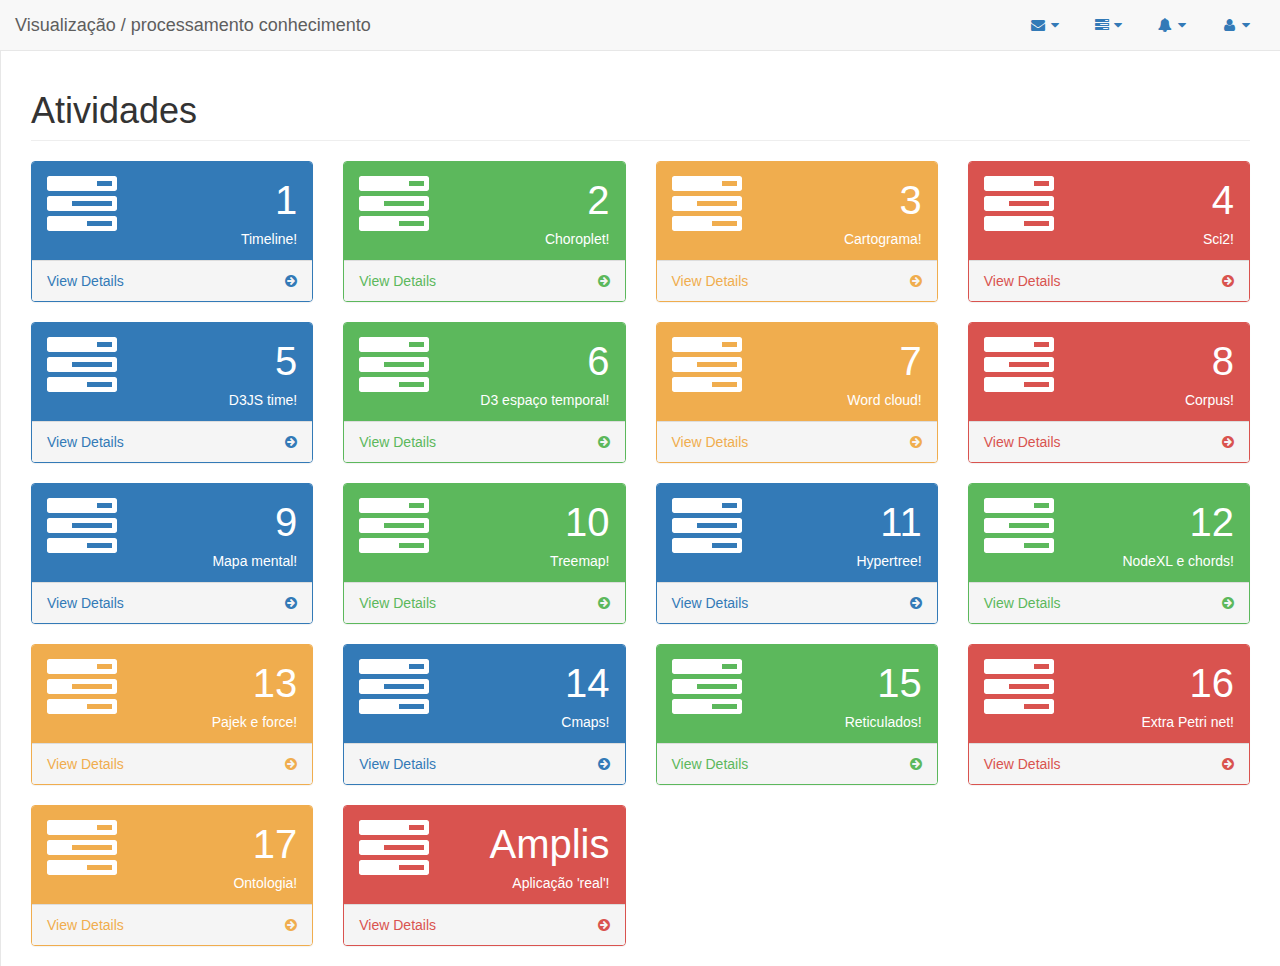
<file: index.html>
<!DOCTYPE html>
<html>
<head>
<meta http-equiv="refresh" content="0;url=pages/index.html">
<title>SB Admin 2</title>
<script language="javascript">
    window.location.href = "pages/index.html"
</script>
</head>
<body>
Go to <a href="pages/index.html">/pages/index.html</a>
</body>
</html>
</file>
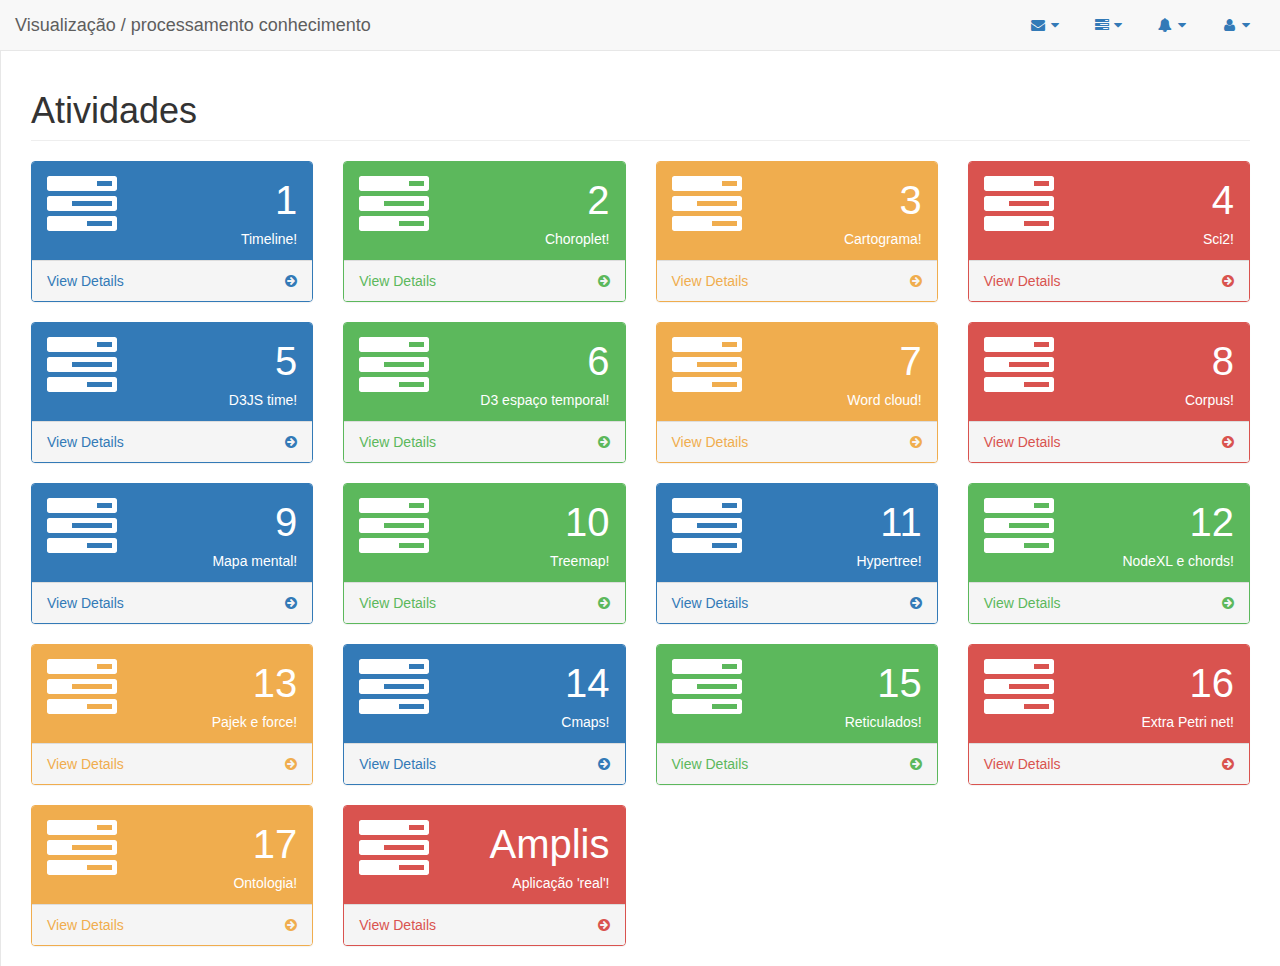
<file: pages/index.html>
<!DOCTYPE html>
<html lang="en">

    <head>

        <meta charset="utf-8">
        <meta http-equiv="X-UA-Compatible" content="IE=edge">
        <meta name="viewport" content="width=device-width, initial-scale=1">
        <meta name="description" content="">
        <meta name="author" content="">

        <title>Visualização / processamento conhecimento</title>

        <!-- Bootstrap Core CSS -->
        <link href="../bower_components/bootstrap/dist/css/bootstrap.min.css" rel="stylesheet">

        <!-- MetisMenu CSS -->
        <link href="../bower_components/metisMenu/dist/metisMenu.min.css" rel="stylesheet">

        <!-- Timeline CSS -->
        <link href="../dist/css/timeline.css" rel="stylesheet">

        <!-- Custom CSS -->
        <link href="../dist/css/sb-admin-2.css" rel="stylesheet">

        <!-- Morris Charts CSS -->
        <link href="../bower_components/morrisjs/morris.css" rel="stylesheet">

        <!-- Custom Fonts -->
        <link href="../bower_components/font-awesome/css/font-awesome.min.css" rel="stylesheet" type="text/css">

        <!-- HTML5 Shim and Respond.js IE8 support of HTML5 elements and media queries -->
        <!-- WARNING: Respond.js doesn't work if you view the page via file:// -->
        <!--[if lt IE 9]>
            <script src="https://oss.maxcdn.com/libs/html5shiv/3.7.0/html5shiv.js"></script>
            <script src="https://oss.maxcdn.com/libs/respond.js/1.4.2/respond.min.js"></script>
        <![endif]-->

    </head>

    <body>

        <div id="wrapper">

            <!-- Navigation -->
            <nav class="navbar navbar-default navbar-static-top" role="navigation" style="margin-bottom: 0">
                <div class="navbar-header">
                    <button type="button" class="navbar-toggle" data-toggle="collapse" data-target=".navbar-collapse">
                        <span class="sr-only">Toggle navigation</span>
                        <span class="icon-bar"></span>
                        <span class="icon-bar"></span>
                        <span class="icon-bar"></span>
                    </button>
                    <a class="navbar-brand" href="index.html">Visualização / processamento conhecimento</a>
                </div>
                <!-- /.navbar-header -->

                <ul class="nav navbar-top-links navbar-right">
                    <li class="dropdown">
                        <a class="dropdown-toggle" data-toggle="dropdown" href="#">
                            <i class="fa fa-envelope fa-fw"></i>  <i class="fa fa-caret-down"></i>
                        </a>
                        <ul class="dropdown-menu dropdown-messages">
                            <li>
                                <a href="#">
                                    <div>
                                        <strong>John Smith</strong>
                                        <span class="pull-right text-muted">
                                            <em>Yesterday</em>
                                        </span>
                                    </div>
                                    <div>Lorem ipsum dolor sit amet, consectetur adipiscing elit. Pellentesque eleifend...</div>
                                </a>
                            </li>
                            <li class="divider"></li>
                            <li>
                                <a href="#">
                                    <div>
                                        <strong>John Smith</strong>
                                        <span class="pull-right text-muted">
                                            <em>Yesterday</em>
                                        </span>
                                    </div>
                                    <div>Lorem ipsum dolor sit amet, consectetur adipiscing elit. Pellentesque eleifend...</div>
                                </a>
                            </li>
                            <li class="divider"></li>
                            <li>
                                <a href="#">
                                    <div>
                                        <strong>John Smith</strong>
                                        <span class="pull-right text-muted">
                                            <em>Yesterday</em>
                                        </span>
                                    </div>
                                    <div>Lorem ipsum dolor sit amet, consectetur adipiscing elit. Pellentesque eleifend...</div>
                                </a>
                            </li>
                            <li class="divider"></li>
                            <li>
                                <a class="text-center" href="#">
                                    <strong>Read All Messages</strong>
                                    <i class="fa fa-angle-right"></i>
                                </a>
                            </li>
                        </ul>
                        <!-- /.dropdown-messages -->
                    </li>
                    <!-- /.dropdown -->
                    <li class="dropdown">
                        <a class="dropdown-toggle" data-toggle="dropdown" href="#">
                            <i class="fa fa-tasks fa-fw"></i>  <i class="fa fa-caret-down"></i>
                        </a>
                        <ul class="dropdown-menu dropdown-tasks">
                            <li>
                                <a href="#">
                                    <div>
                                        <p>
                                            <strong>Task 1</strong>
                                            <span class="pull-right text-muted">40% Complete</span>
                                        </p>
                                        <div class="progress progress-striped active">
                                            <div class="progress-bar progress-bar-success" role="progressbar" aria-valuenow="40" aria-valuemin="0" aria-valuemax="100" style="width: 40%">
                                                <span class="sr-only">40% Complete (success)</span>
                                            </div>
                                        </div>
                                    </div>
                                </a>
                            </li>
                            <li class="divider"></li>
                            <li>
                                <a href="#">
                                    <div>
                                        <p>
                                            <strong>Task 2</strong>
                                            <span class="pull-right text-muted">20% Complete</span>
                                        </p>
                                        <div class="progress progress-striped active">
                                            <div class="progress-bar progress-bar-info" role="progressbar" aria-valuenow="20" aria-valuemin="0" aria-valuemax="100" style="width: 20%">
                                                <span class="sr-only">20% Complete</span>
                                            </div>
                                        </div>
                                    </div>
                                </a>
                            </li>
                            <li class="divider"></li>
                            <li>
                                <a href="#">
                                    <div>
                                        <p>
                                            <strong>Task 3</strong>
                                            <span class="pull-right text-muted">60% Complete</span>
                                        </p>
                                        <div class="progress progress-striped active">
                                            <div class="progress-bar progress-bar-warning" role="progressbar" aria-valuenow="60" aria-valuemin="0" aria-valuemax="100" style="width: 60%">
                                                <span class="sr-only">60% Complete (warning)</span>
                                            </div>
                                        </div>
                                    </div>
                                </a>
                            </li>
                            <li class="divider"></li>
                            <li>
                                <a href="#">
                                    <div>
                                        <p>
                                            <strong>Task 4</strong>
                                            <span class="pull-right text-muted">80% Complete</span>
                                        </p>
                                        <div class="progress progress-striped active">
                                            <div class="progress-bar progress-bar-danger" role="progressbar" aria-valuenow="80" aria-valuemin="0" aria-valuemax="100" style="width: 80%">
                                                <span class="sr-only">80% Complete (danger)</span>
                                            </div>
                                        </div>
                                    </div>
                                </a>
                            </li>
                            <li class="divider"></li>
                            <li>
                                <a class="text-center" href="#">
                                    <strong>See All Tasks</strong>
                                    <i class="fa fa-angle-right"></i>
                                </a>
                            </li>
                        </ul>
                        <!-- /.dropdown-tasks -->
                    </li>
                    <!-- /.dropdown -->
                    <li class="dropdown">
                        <a class="dropdown-toggle" data-toggle="dropdown" href="#">
                            <i class="fa fa-bell fa-fw"></i>  <i class="fa fa-caret-down"></i>
                        </a>
                        <ul class="dropdown-menu dropdown-alerts">
                            <li>
                                <a href="#">
                                    <div>
                                        <i class="fa fa-comment fa-fw"></i> New Comment
                                        <span class="pull-right text-muted small">4 minutes ago</span>
                                    </div>
                                </a>
                            </li>
                            <li class="divider"></li>
                            <li>
                                <a href="#">
                                    <div>
                                        <i class="fa fa-twitter fa-fw"></i> 3 New Followers
                                        <span class="pull-right text-muted small">12 minutes ago</span>
                                    </div>
                                </a>
                            </li>
                            <li class="divider"></li>
                            <li>
                                <a href="#">
                                    <div>
                                        <i class="fa fa-envelope fa-fw"></i> Message Sent
                                        <span class="pull-right text-muted small">4 minutes ago</span>
                                    </div>
                                </a>
                            </li>
                            <li class="divider"></li>
                            <li>
                                <a href="#">
                                    <div>
                                        <i class="fa fa-tasks fa-fw"></i> New Task
                                        <span class="pull-right text-muted small">4 minutes ago</span>
                                    </div>
                                </a>
                            </li>
                            <li class="divider"></li>
                            <li>
                                <a href="#">
                                    <div>
                                        <i class="fa fa-upload fa-fw"></i> Server Rebooted
                                        <span class="pull-right text-muted small">4 minutes ago</span>
                                    </div>
                                </a>
                            </li>
                            <li class="divider"></li>
                            <li>
                                <a class="text-center" href="#">
                                    <strong>See All Alerts</strong>
                                    <i class="fa fa-angle-right"></i>
                                </a>
                            </li>
                        </ul>
                        <!-- /.dropdown-alerts -->
                    </li>
                    <!-- /.dropdown -->
                    <li class="dropdown">
                        <a class="dropdown-toggle" data-toggle="dropdown" href="#">
                            <i class="fa fa-user fa-fw"></i>  <i class="fa fa-caret-down"></i>
                        </a>
                        <ul class="dropdown-menu dropdown-user">
                            <li><a href="#"><i class="fa fa-user fa-fw"></i> User Profile</a>
                            </li>
                            <li><a href="#"><i class="fa fa-gear fa-fw"></i> Settings</a>
                            </li>
                            <li class="divider"></li>
                            <li><a href="login.html"><i class="fa fa-sign-out fa-fw"></i> Logout</a>
                            </li>
                        </ul>
                        <!-- /.dropdown-user -->
                    </li>
                    <!-- /.dropdown -->
                </ul>
                <!-- /.navbar-top-links -->

                <div class="navbar-default sidebar" role="navigation" style="display: none">
                    <div class="sidebar-nav navbar-collapse">
                        <ul class="nav" id="side-menu">
                            <li class="sidebar-search">
                                <div class="input-group custom-search-form">
                                    <input type="text" class="form-control" placeholder="Search...">
                                    <span class="input-group-btn">
                                        <button class="btn btn-default" type="button">
                                            <i class="fa fa-search"></i>
                                        </button>
                                    </span>
                                </div>
                                <!-- /input-group -->
                            </li>
                            <li>
                                <a href="index.html"><i class="fa fa-dashboard fa-fw"></i> Dashboard</a>
                            </li>
                            <li>
                                <a href="#"><i class="fa fa-bar-chart-o fa-fw"></i> Charts<span class="fa arrow"></span></a>
                                <ul class="nav nav-second-level">
                                    <li>
                                        <a href="flot.html">Flot Charts</a>
                                    </li>
                                    <li>
                                        <a href="tarefa11.html">Tarefa11</a>
                                    </li>
                                    <li>
                                        <a href="morris.html">Morris.js Charts</a>
                                    </li>
                                </ul>
                                <!-- /.nav-second-level -->
                            </li>
                            <li>
                                <a href="tables.html"><i class="fa fa-table fa-fw"></i> Tables</a>
                            </li>
                            <li>
                                <a href="forms.html"><i class="fa fa-edit fa-fw"></i> Forms</a>
                            </li>
                            <li>
                                <a href="#"><i class="fa fa-wrench fa-fw"></i> UI Elements<span class="fa arrow"></span></a>
                                <ul class="nav nav-second-level">
                                    <li>
                                        <a href="panels-wells.html">Panels and Wells</a>
                                    </li>
                                    <li>
                                        <a href="buttons.html">Buttons</a>
                                    </li>
                                    <li>
                                        <a href="notifications.html">Notifications</a>
                                    </li>
                                    <li>
                                        <a href="typography.html">Typography</a>
                                    </li>
                                    <li>
                                        <a href="icons.html"> Icons</a>
                                    </li>
                                    <li>
                                        <a href="grid.html">Grid</a>
                                    </li>
                                </ul>
                                <!-- /.nav-second-level -->
                            </li>
                            <li>
                                <a href="#"><i class="fa fa-sitemap fa-fw"></i> Multi-Level Dropdown<span class="fa arrow"></span></a>
                                <ul class="nav nav-second-level">
                                    <li>
                                        <a href="#">Second Level Item</a>
                                    </li>
                                    <li>
                                        <a href="#">Second Level Item</a>
                                    </li>
                                    <li>
                                        <a href="#">Third Level <span class="fa arrow"></span></a>
                                        <ul class="nav nav-third-level">
                                            <li>
                                                <a href="#">Third Level Item</a>
                                            </li>
                                            <li>
                                                <a href="#">Third Level Item</a>
                                            </li>
                                            <li>
                                                <a href="#">Third Level Item</a>
                                            </li>
                                            <li>
                                                <a href="#">Third Level Item</a>
                                            </li>
                                        </ul>
                                        <!-- /.nav-third-level -->
                                    </li>
                                </ul>
                                <!-- /.nav-second-level -->
                            </li>
                            <li>
                                <a href="#"><i class="fa fa-files-o fa-fw"></i> Sample Pages<span class="fa arrow"></span></a>
                                <ul class="nav nav-second-level">
                                    <li>
                                        <a href="blank.html">Blank Page</a>
                                    </li>
                                    <li>
                                        <a href="login.html">Login Page</a>
                                    </li>
                                </ul>
                                <!-- /.nav-second-level -->
                            </li>
                        </ul>
                    </div>
                    <!-- /.sidebar-collapse -->
                </div>
                <!-- /.navbar-static-side -->
            </nav>

            <div id="page-wrapper">
                <div class="row">
                    <div class="col-lg-12">
                        <h1 class="page-header">Atividades</h1>
                    </div>
                    <!-- /.col-lg-12 -->
                </div>
                <!-- /.row -->
                <div class="row">
                    <div class="col-lg-3 col-md-6">
                        <div class="panel panel-primary">
                            <div class="panel-heading">
                                <div class="row">
                                    <div class="col-xs-3">
                                        <i class="fa fa-tasks fa-5x"></i>
                                    </div>
                                    <div class="col-xs-9 text-right">
                                        <div class="huge">1</div>
                                        <div>Timeline!</div>
                                    </div>
                                </div>
                            </div>
                            <a href="/../Tarefa11/index.html">
                                <div class="panel-footer">
                                    <span class="pull-left">
                                        View Details
                                    </span>
                                    <span class="pull-right"><i class="fa fa-arrow-circle-right"></i></span>
                                    <div class="clearfix"></div>
                                </div>
                            </a>
                        </div>
                    </div>
                    <div class="col-lg-3 col-md-6">
                        <div class="panel panel-green">
                            <div class="panel-heading">
                                <div class="row">
                                    <div class="col-xs-3">
                                        <i class="fa fa-tasks fa-5x"></i>
                                    </div>
                                    <div class="col-xs-9 text-right">
                                        <div class="huge">2</div>
                                        <div>Choroplet!</div>
                                    </div>
                                </div>
                            </div>
                            <a href="/../Tarefa12/index.html">
                                <div class="panel-footer">
                                    <span class="pull-left">
                                        View Details
                                    </span>
                                    <span class="pull-right"><i class="fa fa-arrow-circle-right"></i></span>
                                    <div class="clearfix"></div>
                                </div>
                            </a>
                        </div>
                    </div>
                    <div class="col-lg-3 col-md-6">
                        <div class="panel panel-yellow">
                            <div class="panel-heading">
                                <div class="row">
                                    <div class="col-xs-3">
                                        <i class="fa fa-tasks fa-5x"></i>
                                    </div>
                                    <div class="col-xs-9 text-right">
                                        <div class="huge">3</div>
                                        <div>Cartograma!</div>
                                    </div>
                                </div>
                            </div>
                            <a href="/../Tarefa13/index.html">
                                <div class="panel-footer">
                                    <span class="pull-left">View Details</span>
                                    <span class="pull-right"><i class="fa fa-arrow-circle-right"></i></span>
                                    <div class="clearfix"></div>
                                </div>
                            </a>
                        </div>
                    </div>
                    <div class="col-lg-3 col-md-6">
                        <div class="panel panel-red">
                            <div class="panel-heading">
                                <div class="row">
                                    <div class="col-xs-3">
                                        <i class="fa fa-tasks fa-5x"></i>
                                    </div>
                                    <div class="col-xs-9 text-right">
                                        <div class="huge">4</div>
                                        <div>Sci2!</div>
                                    </div>
                                </div>
                            </div>
                            <a href="/../AmplisD3JSPoC/index.html">
                                <div class="panel-footer">
                                    <span class="pull-left">View Details</span>
                                    <span class="pull-right"><i class="fa fa-arrow-circle-right"></i></span>
                                    <div class="clearfix"></div>
                                </div>
                            </a>
                        </div>
                    </div>
                </div>
                <div class="row">
                    <div class="col-lg-3 col-md-6">
                        <div class="panel panel-primary">
                            <div class="panel-heading">
                                <div class="row">
                                    <div class="col-xs-3">
                                        <i class="fa fa-tasks fa-5x"></i>
                                    </div>
                                    <div class="col-xs-9 text-right">
                                        <div class="huge">5</div>
                                        <div>D3JS time!</div>
                                    </div>
                                </div>
                            </div>
                            <a href="/../Tarefa11/index.html">
                                <div class="panel-footer">
                                    <span class="pull-left">
                                        View Details
                                    </span>
                                    <span class="pull-right"><i class="fa fa-arrow-circle-right"></i></span>
                                    <div class="clearfix"></div>
                                </div>
                            </a>
                        </div>
                    </div>
                    <div class="col-lg-3 col-md-6">
                        <div class="panel panel-green">
                            <div class="panel-heading">
                                <div class="row">
                                    <div class="col-xs-3">
                                        <i class="fa fa-tasks fa-5x"></i>
                                    </div>
                                    <div class="col-xs-9 text-right">
                                        <div class="huge">6</div>
                                        <div>D3 espaço temporal!</div>
                                    </div>
                                </div>
                            </div>
                            <a href="/../Tarefa12/index.html">
                                <div class="panel-footer">
                                    <span class="pull-left">
                                        View Details
                                    </span>
                                    <span class="pull-right"><i class="fa fa-arrow-circle-right"></i></span>
                                    <div class="clearfix"></div>
                                </div>
                            </a>
                        </div>
                    </div>
                    <div class="col-lg-3 col-md-6">
                        <div class="panel panel-yellow">
                            <div class="panel-heading">
                                <div class="row">
                                    <div class="col-xs-3">
                                        <i class="fa fa-tasks fa-5x"></i>
                                    </div>
                                    <div class="col-xs-9 text-right">
                                        <div class="huge">7</div>
                                        <div>Word cloud!</div>
                                    </div>
                                </div>
                            </div>
                            <a href="/../Tarefa13/index.html">
                                <div class="panel-footer">
                                    <span class="pull-left">View Details</span>
                                    <span class="pull-right"><i class="fa fa-arrow-circle-right"></i></span>
                                    <div class="clearfix"></div>
                                </div>
                            </a>
                        </div>
                    </div>
                    <div class="col-lg-3 col-md-6">
                        <div class="panel panel-red">
                            <div class="panel-heading">
                                <div class="row">
                                    <div class="col-xs-3">
                                        <i class="fa fa-tasks fa-5x"></i>
                                    </div>
                                    <div class="col-xs-9 text-right">
                                        <div class="huge">8</div>
                                        <div>Corpus!</div>
                                    </div>
                                </div>
                            </div>
                            <a href="/../AmplisD3JSPoC/index.html">
                                <div class="panel-footer">
                                    <span class="pull-left">View Details</span>
                                    <span class="pull-right"><i class="fa fa-arrow-circle-right"></i></span>
                                    <div class="clearfix"></div>
                                </div>
                            </a>
                        </div>
                    </div>
                </div>
                <div class="row">
                    <div class="col-lg-3 col-md-6">
                        <div class="panel panel-primary">
                            <div class="panel-heading">
                                <div class="row">
                                    <div class="col-xs-3">
                                        <i class="fa fa-tasks fa-5x"></i>
                                    </div>
                                    <div class="col-xs-9 text-right">
                                        <div class="huge">9</div>
                                        <div>Mapa mental!</div>
                                    </div>
                                </div>
                            </div>
                            <a href="/../Tarefa11/index.html">
                                <div class="panel-footer">
                                    <span class="pull-left">
                                        View Details
                                    </span>
                                    <span class="pull-right"><i class="fa fa-arrow-circle-right"></i></span>
                                    <div class="clearfix"></div>
                                </div>
                            </a>
                        </div>
                    </div>
                    <div class="col-lg-3 col-md-6">
                        <div class="panel panel-green">
                            <div class="panel-heading">
                                <div class="row">
                                    <div class="col-xs-3">
                                        <i class="fa fa-tasks fa-5x"></i>
                                    </div>
                                    <div class="col-xs-9 text-right">
                                        <div class="huge">10</div>
                                        <div>Treemap!</div>
                                    </div>
                                </div>
                            </div>
                            <a href="/../Tarefa12/index.html">
                                <div class="panel-footer">
                                    <span class="pull-left">
                                        View Details
                                    </span>
                                    <span class="pull-right"><i class="fa fa-arrow-circle-right"></i></span>
                                    <div class="clearfix"></div>
                                </div>
                            </a>
                        </div>
                    </div>
                    <div class="col-lg-3 col-md-6">
                        <div class="panel panel-primary">
                            <div class="panel-heading">
                                <div class="row">
                                    <div class="col-xs-3">
                                        <i class="fa fa-tasks fa-5x"></i>
                                    </div>
                                    <div class="col-xs-9 text-right">
                                        <div class="huge">11</div>
                                        <div>Hypertree!</div>
                                    </div>
                                </div>
                            </div>
                            <a href="/../Tarefa11/index.html">
                                <div class="panel-footer">
                                    <span class="pull-left">
                                        View Details
                                    </span>
                                    <span class="pull-right"><i class="fa fa-arrow-circle-right"></i></span>
                                    <div class="clearfix"></div>
                                </div>
                            </a>
                        </div>
                    </div>
                    <div class="col-lg-3 col-md-6">
                        <div class="panel panel-green">
                            <div class="panel-heading">
                                <div class="row">
                                    <div class="col-xs-3">
                                        <i class="fa fa-tasks fa-5x"></i>
                                    </div>
                                    <div class="col-xs-9 text-right">
                                        <div class="huge">12</div>
                                        <div>NodeXL e chords!</div>
                                    </div>
                                </div>
                            </div>
                            <a href="/../Tarefa12/index.html">
                                <div class="panel-footer">
                                    <span class="pull-left">
                                        View Details
                                    </span>
                                    <span class="pull-right"><i class="fa fa-arrow-circle-right"></i></span>
                                    <div class="clearfix"></div>
                                </div>
                            </a>
                        </div>
                    </div>

                </div>
                <div class="row">

                    <div class="col-lg-3 col-md-6">
                        <div class="panel panel-yellow">
                            <div class="panel-heading">
                                <div class="row">
                                    <div class="col-xs-3">
                                        <i class="fa fa-tasks fa-5x"></i>
                                    </div>
                                    <div class="col-xs-9 text-right">
                                        <div class="huge">13</div>
                                        <div>Pajek e force!</div>
                                    </div>
                                </div>
                            </div>
                            <a href="/../Tarefa13/index.html">
                                <div class="panel-footer">
                                    <span class="pull-left">View Details</span>
                                    <span class="pull-right"><i class="fa fa-arrow-circle-right"></i></span>
                                    <div class="clearfix"></div>
                                </div>
                            </a>
                        </div>
                    </div>

                    <div class="col-lg-3 col-md-6">
                        <div class="panel panel-primary">
                            <div class="panel-heading">
                                <div class="row">
                                    <div class="col-xs-3">
                                        <i class="fa fa-tasks fa-5x"></i>
                                    </div>
                                    <div class="col-xs-9 text-right">
                                        <div class="huge">14</div>
                                        <div>Cmaps!</div>
                                    </div>
                                </div>
                            </div>
                            <a href="https://cmapscloud.ihmc.us:443/rid=1Q7YR5Z9Q-1LZHJ3D-2HZR83">
                                <div class="panel-footer">
                                    <span class="pull-left">
                                        View Details
                                    </span>
                                    <span class="pull-right"><i class="fa fa-arrow-circle-right"></i></span>
                                    <div class="clearfix"></div>
                                </div>
                            </a>
                        </div>
                    </div>

                    <div class="col-lg-3 col-md-6">
                        <div class="panel panel-green">
                            <div class="panel-heading">
                                <div class="row">
                                    <div class="col-xs-3">
                                        <i class="fa fa-tasks fa-5x"></i>
                                    </div>
                                    <div class="col-xs-9 text-right">
                                        <div class="huge">15</div>
                                        <div>Reticulados!</div>
                                    </div>
                                </div>
                            </div>
                            <a href="/../Tarefa12/index.html">
                                <div class="panel-footer">
                                    <span class="pull-left">
                                        View Details
                                    </span>
                                    <span class="pull-right"><i class="fa fa-arrow-circle-right"></i></span>
                                    <div class="clearfix"></div>
                                </div>
                            </a>
                        </div>
                    </div>                

                    <div class="col-lg-3 col-md-6">
                        <div class="panel panel-red">
                            <div class="panel-heading">
                                <div class="row">
                                    <div class="col-xs-3">
                                        <i class="fa fa-tasks fa-5x"></i>
                                    </div>
                                    <div class="col-xs-9 text-right">
                                        <div class="huge">16</div>
                                        <div>Extra Petri net!</div>
                                    </div>
                                </div>
                            </div>
                            <a href="/../AmplisD3JSPoC/index.html">
                                <div class="panel-footer">
                                    <span class="pull-left">View Details</span>
                                    <span class="pull-right"><i class="fa fa-arrow-circle-right"></i></span>
                                    <div class="clearfix"></div>
                                </div>
                            </a>
                        </div>
                    </div>
                </div>

                <div class="row">

                    <div class="col-lg-3 col-md-6">
                        <div class="panel panel-yellow">
                            <div class="panel-heading">
                                <div class="row">
                                    <div class="col-xs-3">
                                        <i class="fa fa-tasks fa-5x"></i>
                                    </div>
                                    <div class="col-xs-9 text-right">
                                        <div class="huge">17</div>
                                        <div>Ontologia!</div>
                                    </div>
                                </div>
                            </div>
                            <a href="ontologia.html">
                                <div class="panel-footer">
                                    <span class="pull-left">View Details</span>
                                    <span class="pull-right"><i class="fa fa-arrow-circle-right"></i></span>
                                    <div class="clearfix"></div>
                                </div>
                            </a>
                        </div>
                    </div>

                    <div class="col-lg-3 col-md-6">
                        <div class="panel panel-red">
                            <div class="panel-heading">
                                <div class="row">
                                    <div class="col-xs-3">
                                        <i class="fa fa-tasks fa-5x"></i>
                                    </div>
                                    <div class="col-xs-9 text-right">
                                        <div class="huge">Amplis</div>
                                        <div>Aplicação 'real'!</div>
                                    </div>
                                </div>
                            </div>
                            <a href="/../AmplisD3JSPoC/index.html">
                                <div class="panel-footer">
                                    <span class="pull-left">View Details</span>
                                    <span class="pull-right"><i class="fa fa-arrow-circle-right"></i></span>
                                    <div class="clearfix"></div>
                                </div>
                            </a>
                        </div>
                    </div>


                </div>

            </div>
            <!-- /#page-wrapper -->

        </div>
        <!-- /#wrapper -->

        <!-- jQuery -->
        <script src="../bower_components/jquery/dist/jquery.min.js"></script>

        <!-- Bootstrap Core JavaScript -->
        <script src="../bower_components/bootstrap/dist/js/bootstrap.min.js"></script>

        <!-- Metis Menu Plugin JavaScript -->
        <script src="../bower_components/metisMenu/dist/metisMenu.min.js"></script>

        <!-- Morris Charts JavaScript -->
        <script src="../bower_components/raphael/raphael-min.js"></script>
        <script src="../bower_components/morrisjs/morris.min.js"></script>
        <script src="../js/morris-data.js"></script>

        <!-- Custom Theme JavaScript -->
        <script src="../dist/js/sb-admin-2.js"></script>

    </body>

</html>
</file>
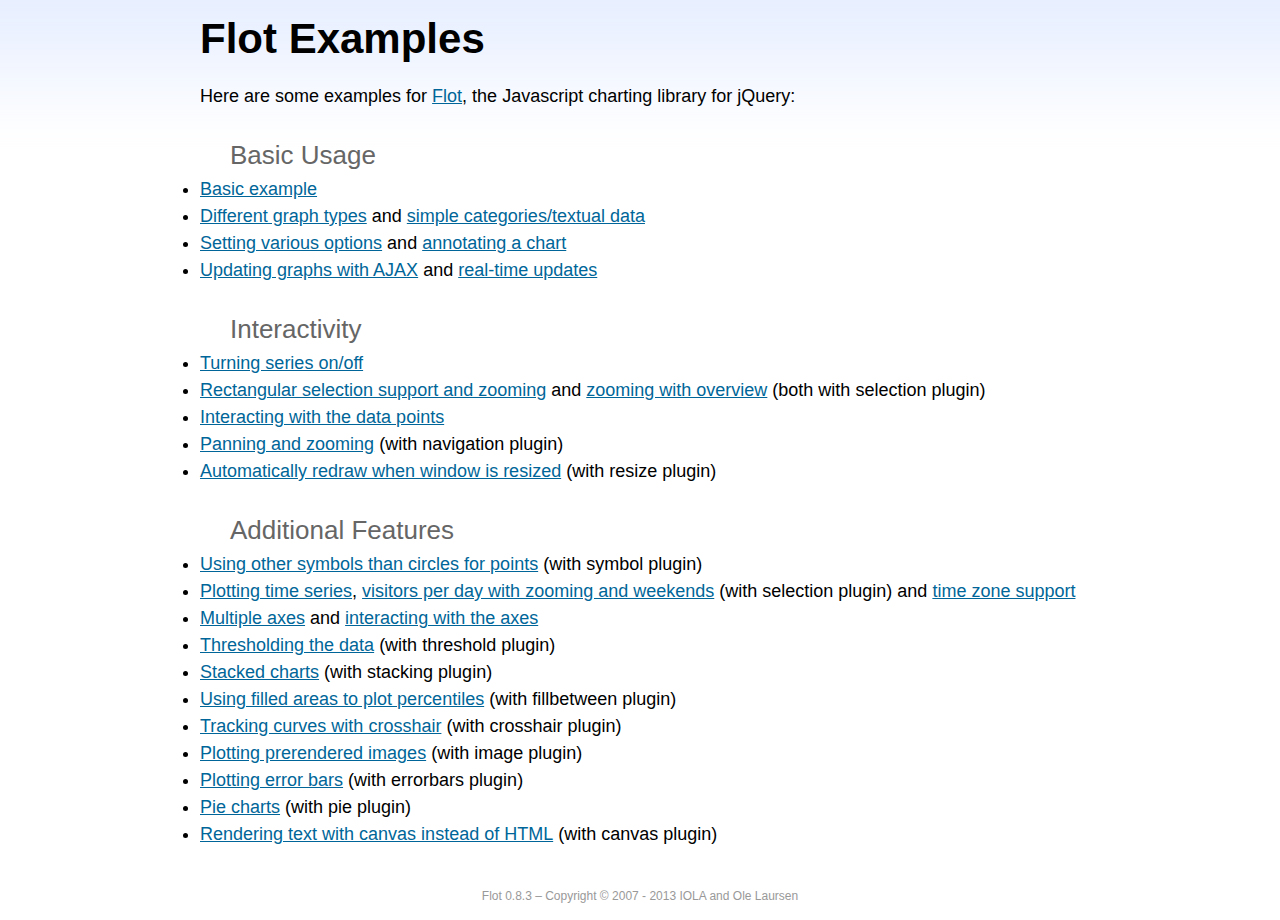
<file: bower_components/flot/examples/index.html>
<!DOCTYPE html PUBLIC "-//W3C//DTD HTML 4.01//EN" "http://www.w3.org/TR/html4/strict.dtd">
<html>
<head>
	<meta http-equiv="Content-Type" content="text/html; charset=utf-8">
	<title>Flot Examples</title>
	<link href="examples.css" rel="stylesheet" type="text/css">
	<style>

	h3 {
		margin-top: 30px;
		margin-bottom: 5px;
	}

	</style>
	<script language="javascript" type="text/javascript" src="../jquery.js"></script>
	<script language="javascript" type="text/javascript" src="../jquery.flot.js"></script>
	<script type="text/javascript">

	$(function() {

		// Add the Flot version string to the footer

		$("#footer").prepend("Flot " + $.plot.version + " &ndash; ");
	});

	</script>
</head>
<body>

	<div id="header">
		<h2>Flot Examples</h2>
	</div>

	<div id="content">

		<p>Here are some examples for <a href="http://www.flotcharts.org">Flot</a>, the Javascript charting library for jQuery:</p>

		<h3>Basic Usage</h3>

		<ul>
			<li><a href="basic-usage/index.html">Basic example</a></li>
			<li><a href="series-types/index.html">Different graph types</a> and <a href="categories/index.html">simple categories/textual data</a></li>
			<li><a href="basic-options/index.html">Setting various options</a> and <a href="annotating/index.html">annotating a chart</a></li>
			<li><a href="ajax/index.html">Updating graphs with AJAX</a> and <a href="realtime/index.html">real-time updates</a></li>
		</ul>

		<h3>Interactivity</h3>

		<ul>
			<li><a href="series-toggle/index.html">Turning series on/off</a></li>
			<li><a href="selection/index.html">Rectangular selection support and zooming</a> and <a href="zooming/index.html">zooming with overview</a> (both with selection plugin)</li>
			<li><a href="interacting/index.html">Interacting with the data points</a></li>
			<li><a href="navigate/index.html">Panning and zooming</a> (with navigation plugin)</li>
			<li><a href="resize/index.html">Automatically redraw when window is resized</a> (with resize plugin)</li>
		</ul>

		<h3>Additional Features</h3>

		<ul>
			<li><a href="symbols/index.html">Using other symbols than circles for points</a> (with symbol plugin)</li>
			<li><a href="axes-time/index.html">Plotting time series</a>, <a href="visitors/index.html">visitors per day with zooming and weekends</a> (with selection plugin) and <a href="axes-time-zones/index.html">time zone support</a></li>
			<li><a href="axes-multiple/index.html">Multiple axes</a> and <a href="axes-interacting/index.html">interacting with the axes</a></li>
			<li><a href="threshold/index.html">Thresholding the data</a> (with threshold plugin)</li>
			<li><a href="stacking/index.html">Stacked charts</a> (with stacking plugin)</li>
			<li><a href="percentiles/index.html">Using filled areas to plot percentiles</a> (with fillbetween plugin)</li>
			<li><a href="tracking/index.html">Tracking curves with crosshair</a> (with crosshair plugin)</li>
			<li><a href="image/index.html">Plotting prerendered images</a> (with image plugin)</li>
			<li><a href="series-errorbars/index.html">Plotting error bars</a> (with errorbars plugin)</li>
			<li><a href="series-pie/index.html">Pie charts</a> (with pie plugin)</li>
			<li><a href="canvas/index.html">Rendering text with canvas instead of HTML</a> (with canvas plugin)</li>
		</ul>

	</div>

	<div id="footer">
		Copyright &copy; 2007 - 2013 IOLA and Ole Laursen
	</div>

</body>
</html>
</file>
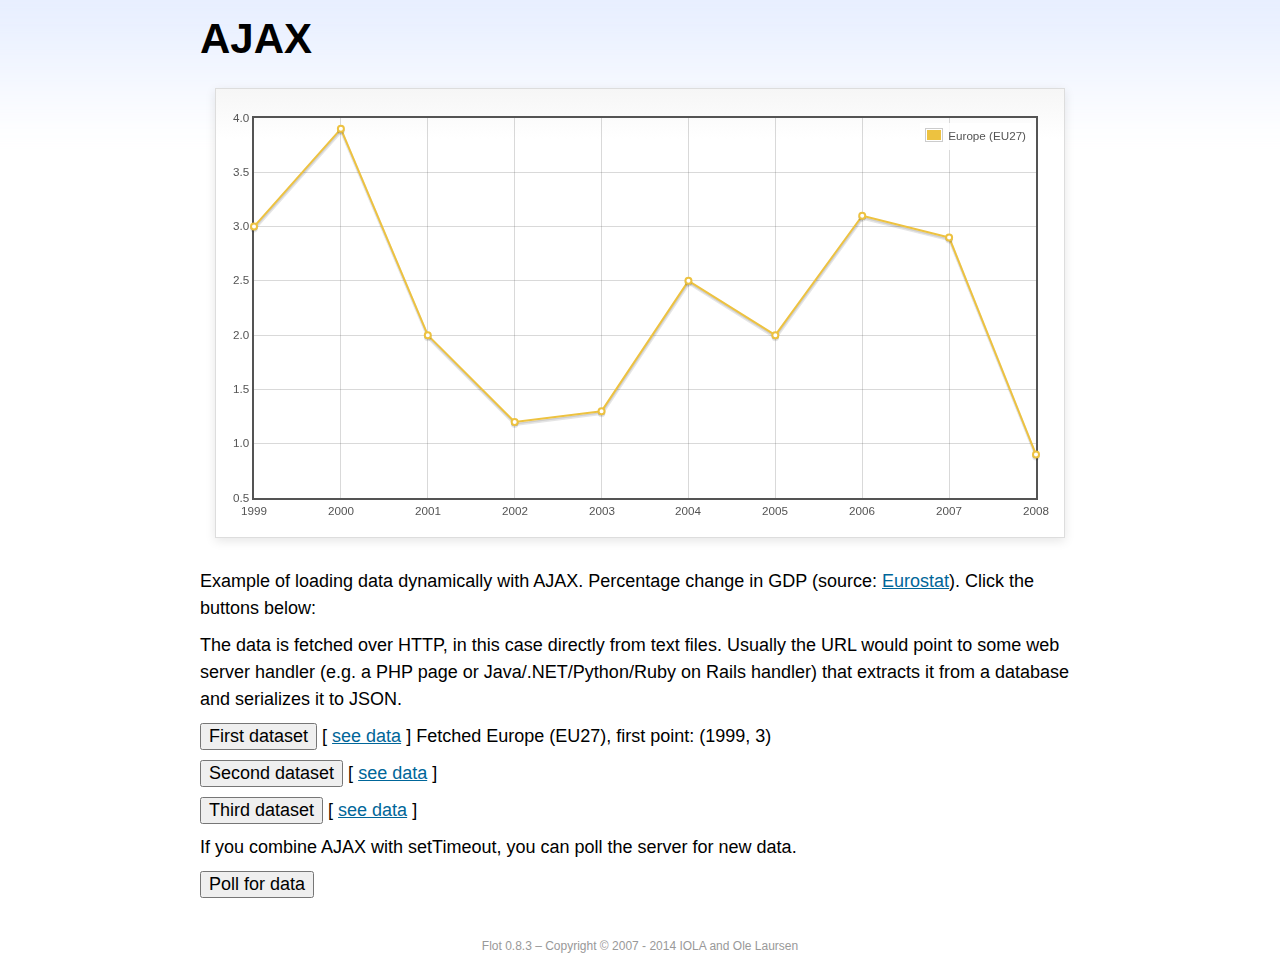
<file: bower_components/flot/examples/ajax/index.html>
<!DOCTYPE html PUBLIC "-//W3C//DTD HTML 4.01//EN" "http://www.w3.org/TR/html4/strict.dtd">
<html>
<head>
	<meta http-equiv="Content-Type" content="text/html; charset=utf-8">
	<title>Flot Examples: AJAX</title>
	<link href="../examples.css" rel="stylesheet" type="text/css">
	<!--[if lte IE 8]><script language="javascript" type="text/javascript" src="../../excanvas.min.js"></script><![endif]-->
	<script language="javascript" type="text/javascript" src="../../jquery.js"></script>
	<script language="javascript" type="text/javascript" src="../../jquery.flot.js"></script>
	<script type="text/javascript">

	$(function() {

		var options = {
			lines: {
				show: true
			},
			points: {
				show: true
			},
			xaxis: {
				tickDecimals: 0,
				tickSize: 1
			}
		};

		var data = [];

		$.plot("#placeholder", data, options);

		// Fetch one series, adding to what we already have

		var alreadyFetched = {};

		$("button.fetchSeries").click(function () {

			var button = $(this);

			// Find the URL in the link right next to us, then fetch the data

			var dataurl = button.siblings("a").attr("href");

			function onDataReceived(series) {

				// Extract the first coordinate pair; jQuery has parsed it, so
				// the data is now just an ordinary JavaScript object

				var firstcoordinate = "(" + series.data[0][0] + ", " + series.data[0][1] + ")";
				button.siblings("span").text("Fetched " + series.label + ", first point: " + firstcoordinate);

				// Push the new data onto our existing data array

				if (!alreadyFetched[series.label]) {
					alreadyFetched[series.label] = true;
					data.push(series);
				}

				$.plot("#placeholder", data, options);
			}

			$.ajax({
				url: dataurl,
				type: "GET",
				dataType: "json",
				success: onDataReceived
			});
		});

		// Initiate a recurring data update

		$("button.dataUpdate").click(function () {

			data = [];
			alreadyFetched = {};

			$.plot("#placeholder", data, options);

			var iteration = 0;

			function fetchData() {

				++iteration;

				function onDataReceived(series) {

					// Load all the data in one pass; if we only got partial
					// data we could merge it with what we already have.

					data = [ series ];
					$.plot("#placeholder", data, options);
				}

				// Normally we call the same URL - a script connected to a
				// database - but in this case we only have static example
				// files, so we need to modify the URL.

				$.ajax({
					url: "data-eu-gdp-growth-" + iteration + ".json",
					type: "GET",
					dataType: "json",
					success: onDataReceived
				});

				if (iteration < 5) {
					setTimeout(fetchData, 1000);
				} else {
					data = [];
					alreadyFetched = {};
				}
			}

			setTimeout(fetchData, 1000);
		});

		// Load the first series by default, so we don't have an empty plot

		$("button.fetchSeries:first").click();

		// Add the Flot version string to the footer

		$("#footer").prepend("Flot " + $.plot.version + " &ndash; ");
	});

	</script>
</head>
<body>

	<div id="header">
		<h2>AJAX</h2>
	</div>

	<div id="content">

		<div class="demo-container">
			<div id="placeholder" class="demo-placeholder"></div>
		</div>

		<p>Example of loading data dynamically with AJAX. Percentage change in GDP (source: <a href="http://epp.eurostat.ec.europa.eu/tgm/table.do?tab=table&init=1&plugin=1&language=en&pcode=tsieb020">Eurostat</a>). Click the buttons below:</p>

		<p>The data is fetched over HTTP, in this case directly from text files. Usually the URL would point to some web server handler (e.g. a PHP page or Java/.NET/Python/Ruby on Rails handler) that extracts it from a database and serializes it to JSON.</p>

		<p>
			<button class="fetchSeries">First dataset</button>
			[ <a href="data-eu-gdp-growth.json">see data</a> ]
			<span></span>
		</p>

		<p>
			<button class="fetchSeries">Second dataset</button>
			[ <a href="data-japan-gdp-growth.json">see data</a> ]
			<span></span>
		</p>

		<p>
			<button class="fetchSeries">Third dataset</button>
			[ <a href="data-usa-gdp-growth.json">see data</a> ]
			<span></span>
		</p>

		<p>If you combine AJAX with setTimeout, you can poll the server for new data.</p>

		<p>
			<button class="dataUpdate">Poll for data</button>
		</p>

	</div>

	<div id="footer">
		Copyright &copy; 2007 - 2014 IOLA and Ole Laursen
	</div>

</body>
</html>
</file>
<file: dist/css/timeline.css>
.timeline {
    position: relative;
    padding: 20px 0 20px;
    list-style: none;
}

.timeline:before {
    content: " ";
    position: absolute;
    top: 0;
    bottom: 0;
    left: 50%;
    width: 3px;
    margin-left: -1.5px;
    background-color: #eeeeee;
}

.timeline > li {
    position: relative;
    margin-bottom: 20px;
}

.timeline > li:before,
.timeline > li:after {
    content: " ";
    display: table;
}

.timeline > li:after {
    clear: both;
}

.timeline > li:before,
.timeline > li:after {
    content: " ";
    display: table;
}

.timeline > li:after {
    clear: both;
}

.timeline > li > .timeline-panel {
    float: left;
    position: relative;
    width: 46%;
    padding: 20px;
    border: 1px solid #d4d4d4;
    border-radius: 2px;
    -webkit-box-shadow: 0 1px 6px rgba(0,0,0,0.175);
    box-shadow: 0 1px 6px rgba(0,0,0,0.175);
}

.timeline > li > .timeline-panel:before {
    content: " ";
    display: inline-block;
    position: absolute;
    top: 26px;
    right: -15px;
    border-top: 15px solid transparent;
    border-right: 0 solid #ccc;
    border-bottom: 15px solid transparent;
    border-left: 15px solid #ccc;
}

.timeline > li > .timeline-panel:after {
    content: " ";
    display: inline-block;
    position: absolute;
    top: 27px;
    right: -14px;
    border-top: 14px solid transparent;
    border-right: 0 solid #fff;
    border-bottom: 14px solid transparent;
    border-left: 14px solid #fff;
}

.timeline > li > .timeline-badge {
    z-index: 100;
    position: absolute;
    top: 16px;
    left: 50%;
    width: 50px;
    height: 50px;
    margin-left: -25px;
    border-radius: 50% 50% 50% 50%;
    text-align: center;
    font-size: 1.4em;
    line-height: 50px;
    color: #fff;
    background-color: #999999;
}

.timeline > li.timeline-inverted > .timeline-panel {
    float: right;
}

.timeline > li.timeline-inverted > .timeline-panel:before {
    right: auto;
    left: -15px;
    border-right-width: 15px;
    border-left-width: 0;
}

.timeline > li.timeline-inverted > .timeline-panel:after {
    right: auto;
    left: -14px;
    border-right-width: 14px;
    border-left-width: 0;
}

.timeline-badge.primary {
    background-color: #2e6da4 !important;
}

.timeline-badge.success {
    background-color: #3f903f !important;
}

.timeline-badge.warning {
    background-color: #f0ad4e !important;
}

.timeline-badge.danger {
    background-color: #d9534f !important;
}

.timeline-badge.info {
    background-color: #5bc0de !important;
}

.timeline-title {
    margin-top: 0;
    color: inherit;
}

.timeline-body > p,
.timeline-body > ul {
    margin-bottom: 0;
}

.timeline-body > p + p {
    margin-top: 5px;
}

@media(max-width:767px) {
    ul.timeline:before {
        left: 40px;
    }

    ul.timeline > li > .timeline-panel {
        width: calc(100% - 90px);
        width: -moz-calc(100% - 90px);
        width: -webkit-calc(100% - 90px);
    }

    ul.timeline > li > .timeline-badge {
        top: 16px;
        left: 15px;
        margin-left: 0;
    }

    ul.timeline > li > .timeline-panel {
        float: right;
    }

    ul.timeline > li > .timeline-panel:before {
        right: auto;
        left: -15px;
        border-right-width: 15px;
        border-left-width: 0;
    }

    ul.timeline > li > .timeline-panel:after {
        right: auto;
        left: -14px;
        border-right-width: 14px;
        border-left-width: 0;
    }
}
</file>
<file: bower_components/morrisjs/morris.css>
.morris-hover{position:absolute;z-index:1000}.morris-hover.morris-default-style{border-radius:10px;padding:6px;color:#666;background:rgba(255,255,255,0.8);border:solid 2px rgba(230,230,230,0.8);font-family:sans-serif;font-size:12px;text-align:center}.morris-hover.morris-default-style .morris-hover-row-label{font-weight:bold;margin:0.25em 0}
.morris-hover.morris-default-style .morris-hover-point{white-space:nowrap;margin:0.1em 0}
</file>
<file: bower_components/flot/examples/examples.css>
* {	padding: 0; margin: 0; vertical-align: top; }

body {
	background: url(background.png) repeat-x;
	font: 18px/1.5em "proxima-nova", Helvetica, Arial, sans-serif;
}

a {	color: #069; }
a:hover { color: #28b; }

h2 {
	margin-top: 15px;
	font: normal 32px "omnes-pro", Helvetica, Arial, sans-serif;
}

h3 {
	margin-left: 30px;
	font: normal 26px "omnes-pro", Helvetica, Arial, sans-serif;
	color: #666;
}

p {
	margin-top: 10px;
}

button {
	font-size: 18px;
	padding: 1px 7px;
}

input {
	font-size: 18px;
}

input[type=checkbox] {
	margin: 7px;
}

#header {
	position: relative;
	width: 900px;
	margin: auto;
}

#header h2 {
	margin-left: 10px;
	vertical-align: middle;
	font-size: 42px;
	font-weight: bold;
	text-decoration: none;
	color: #000;
}

#content {
	width: 880px;
	margin: 0 auto;
	padding: 10px;
}

#footer {
	margin-top: 25px;
	margin-bottom: 10px;
	text-align: center;
	font-size: 12px;
	color: #999;
}

.demo-container {
	box-sizing: border-box;
	width: 850px;
	height: 450px;
	padding: 20px 15px 15px 15px;
	margin: 15px auto 30px auto;
	border: 1px solid #ddd;
	background: #fff;
	background: linear-gradient(#f6f6f6 0, #fff 50px);
	background: -o-linear-gradient(#f6f6f6 0, #fff 50px);
	background: -ms-linear-gradient(#f6f6f6 0, #fff 50px);
	background: -moz-linear-gradient(#f6f6f6 0, #fff 50px);
	background: -webkit-linear-gradient(#f6f6f6 0, #fff 50px);
	box-shadow: 0 3px 10px rgba(0,0,0,0.15);
	-o-box-shadow: 0 3px 10px rgba(0,0,0,0.1);
	-ms-box-shadow: 0 3px 10px rgba(0,0,0,0.1);
	-moz-box-shadow: 0 3px 10px rgba(0,0,0,0.1);
	-webkit-box-shadow: 0 3px 10px rgba(0,0,0,0.1);
}

.demo-placeholder {
	width: 100%;
	height: 100%;
	font-size: 14px;
	line-height: 1.2em;
}

.legend table {
	border-spacing: 5px;
}
</file>
<file: bower_components/metisMenu/dist/metisMenu.min.css>
/*
 * metismenu - v1.1.3
 * Easy menu jQuery plugin for Twitter Bootstrap 3
 * https://github.com/onokumus/metisMenu
 *
 * Made by Osman Nuri Okumus
 * Under MIT License
 */

.arrow{float:right;line-height:1.42857}.glyphicon.arrow:before{content:"\e079"}.active>a>.glyphicon.arrow:before{content:"\e114"}.fa.arrow:before{content:"\f104"}.active>a>.fa.arrow:before{content:"\f107"}.plus-times{float:right}.fa.plus-times:before{content:"\f067"}.active>a>.fa.plus-times{filter:progid:DXImageTransform.Microsoft.BasicImage(rotation=1);-webkit-transform:rotate(45deg);-moz-transform:rotate(45deg);-ms-transform:rotate(45deg);-o-transform:rotate(45deg);transform:rotate(45deg)}.plus-minus{float:right}.fa.plus-minus:before{content:"\f067"}.active>a>.fa.plus-minus:before{content:"\f068"}
</file>
<file: dist/css/sb-admin-2.css>
/*!
 * Start Bootstrap - SB Admin 2 Bootstrap Admin Theme (http://startbootstrap.com)
 * Code licensed under the Apache License v2.0.
 * For details, see http://www.apache.org/licenses/LICENSE-2.0.
 */

body {
    background-color: #f8f8f8;
}

#wrapper {
    width: 100%;
}

#page-wrapper {
    padding: 0 15px;
    min-height: 568px;
    background-color: #fff;
}

@media(min-width:768px) {
    #page-wrapper {
        position: inherit;
        /*margin: 0 0 0 250px;*/
        padding: 0 30px;
        border-left: 1px solid #e7e7e7;
    }
}

.navbar-top-links {
    margin-right: 0;
}

.navbar-top-links li {
    display: inline-block;
}

.navbar-top-links li:last-child {
    margin-right: 15px;
}

.navbar-top-links li a {
    padding: 15px;
    min-height: 50px;
}

.navbar-top-links .dropdown-menu li {
    display: block;
}

.navbar-top-links .dropdown-menu li:last-child {
    margin-right: 0;
}

.navbar-top-links .dropdown-menu li a {
    padding: 3px 20px;
    min-height: 0;
}

.navbar-top-links .dropdown-menu li a div {
    white-space: normal;
}

.navbar-top-links .dropdown-messages,
.navbar-top-links .dropdown-tasks,
.navbar-top-links .dropdown-alerts {
    width: 310px;
    min-width: 0;
}

.navbar-top-links .dropdown-messages {
    margin-left: 5px;
}

.navbar-top-links .dropdown-tasks {
    margin-left: -59px;
}

.navbar-top-links .dropdown-alerts {
    margin-left: -123px;
}

.navbar-top-links .dropdown-user {
    right: 0;
    left: auto;
}

.sidebar .sidebar-nav.navbar-collapse {
    padding-right: 0;
    padding-left: 0;
}

.sidebar .sidebar-search {
    padding: 15px;
}

.sidebar ul li {
    border-bottom: 1px solid #e7e7e7;
}

.sidebar ul li a.active {
    background-color: #eee;
}

.sidebar .arrow {
    float: right;
}

.sidebar .fa.arrow:before {
    content: "\f104";
}

.sidebar .active>a>.fa.arrow:before {
    content: "\f107";
}

.sidebar .nav-second-level li,
.sidebar .nav-third-level li {
    border-bottom: 0!important;
}

.sidebar .nav-second-level li a {
    padding-left: 37px;
}

.sidebar .nav-third-level li a {
    padding-left: 52px;
}

@media(min-width:768px) {
    .sidebar {
        z-index: 1;
        position: absolute;
        width: 250px;
        margin-top: 51px;
    }

    .navbar-top-links .dropdown-messages,
    .navbar-top-links .dropdown-tasks,
    .navbar-top-links .dropdown-alerts {
        margin-left: auto;
    }
}

.btn-outline {
    color: inherit;
    background-color: transparent;
    transition: all .5s;
}

.btn-primary.btn-outline {
    color: #428bca;
}

.btn-success.btn-outline {
    color: #5cb85c;
}

.btn-info.btn-outline {
    color: #5bc0de;
}

.btn-warning.btn-outline {
    color: #f0ad4e;
}

.btn-danger.btn-outline {
    color: #d9534f;
}

.btn-primary.btn-outline:hover,
.btn-success.btn-outline:hover,
.btn-info.btn-outline:hover,
.btn-warning.btn-outline:hover,
.btn-danger.btn-outline:hover {
    color: #fff;
}

.chat {
    margin: 0;
    padding: 0;
    list-style: none;
}

.chat li {
    margin-bottom: 10px;
    padding-bottom: 5px;
    border-bottom: 1px dotted #999;
}

.chat li.left .chat-body {
    margin-left: 60px;
}

.chat li.right .chat-body {
    margin-right: 60px;
}

.chat li .chat-body p {
    margin: 0;
}

.panel .slidedown .glyphicon,
.chat .glyphicon {
    margin-right: 5px;
}

.chat-panel .panel-body {
    height: 350px;
    overflow-y: scroll;
}

.login-panel {
    margin-top: 25%;
}

.flot-chart {
    display: block;
    height: 400px;
}

.flot-chart-content {
    width: 100%;
    height: 100%;
}

.dataTables_wrapper {
    position: relative;
    clear: both;
}

table.dataTable thead .sorting,
table.dataTable thead .sorting_asc,
table.dataTable thead .sorting_desc,
table.dataTable thead .sorting_asc_disabled,
table.dataTable thead .sorting_desc_disabled {
    background: 0 0;
}

table.dataTable thead .sorting_asc:after {
    content: "\f0de";
    float: right;
    font-family: fontawesome;
}

table.dataTable thead .sorting_desc:after {
    content: "\f0dd";
    float: right;
    font-family: fontawesome;
}

table.dataTable thead .sorting:after {
    content: "\f0dc";
    float: right;
    font-family: fontawesome;
    color: rgba(50,50,50,.5);
}

.btn-circle {
    width: 30px;
    height: 30px;
    padding: 6px 0;
    border-radius: 15px;
    text-align: center;
    font-size: 12px;
    line-height: 1.428571429;
}

.btn-circle.btn-lg {
    width: 50px;
    height: 50px;
    padding: 10px 16px;
    border-radius: 25px;
    font-size: 18px;
    line-height: 1.33;
}

.btn-circle.btn-xl {
    width: 70px;
    height: 70px;
    padding: 10px 16px;
    border-radius: 35px;
    font-size: 24px;
    line-height: 1.33;
}

.show-grid [class^=col-] {
    padding-top: 10px;
    padding-bottom: 10px;
    border: 1px solid #ddd;
    background-color: #eee!important;
}

.show-grid {
    margin: 15px 0;
}

.huge {
    font-size: 40px;
}

.panel-green {
    border-color: #5cb85c;
}

.panel-green .panel-heading {
    border-color: #5cb85c;
    color: #fff;
    background-color: #5cb85c;
}

.panel-green a {
    color: #5cb85c;
}

.panel-green a:hover {
    color: #3d8b3d;
}

.panel-red {
    border-color: #d9534f;
}

.panel-red .panel-heading {
    border-color: #d9534f;
    color: #fff;
    background-color: #d9534f;
}

.panel-red a {
    color: #d9534f;
}

.panel-red a:hover {
    color: #b52b27;
}

.panel-yellow {
    border-color: #f0ad4e;
}

.panel-yellow .panel-heading {
    border-color: #f0ad4e;
    color: #fff;
    background-color: #f0ad4e;
}

.panel-yellow a {
    color: #f0ad4e;
}

.panel-yellow a:hover {
    color: #df8a13;
}
</file>
